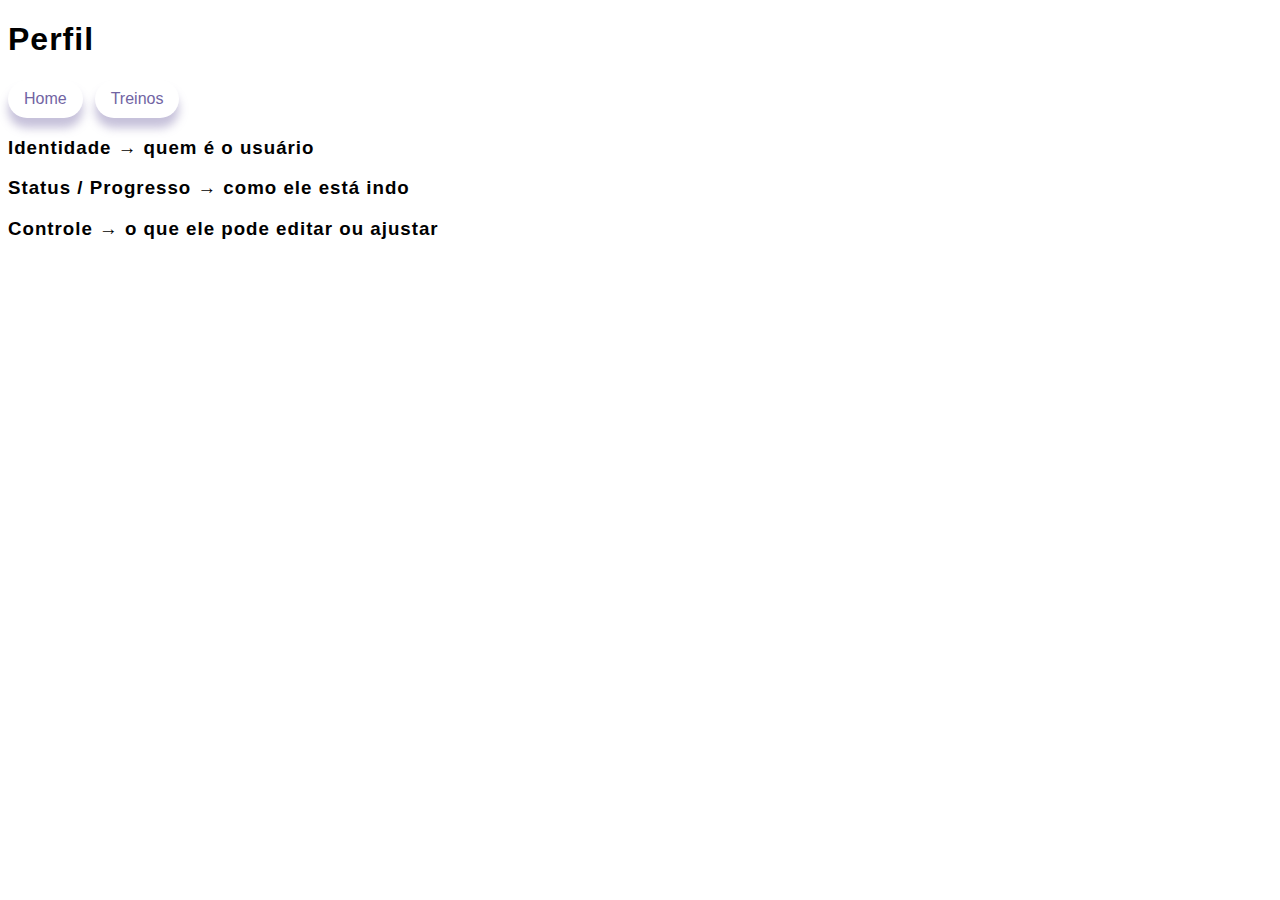
<file: src/pages/perfil/index.html>
<!DOCTYPE html>
<html lang="en">
<head>
    <meta charset="UTF-8">
    <meta name="viewport" content="width=device-width, initial-scale=1.0">
    <title>Document</title>

     <script src="../../js/nossoApp.js"></script>
    <link rel="stylesheet" href="../../styles/styles.css">
</head>
<body>
    <h1>

    Perfil
    </h1>

    <a href="../home/index.html" class="btn">Home</a>
<a href="../treinos/index.html" class="btn">Treinos</a>


<h3>Identidade → quem é o usuário</h3>

<h3>Status / Progresso → como ele está indo</h3>

<h3>Controle → o que ele pode editar ou ajustar</h3>


</body>
</html>
</file>
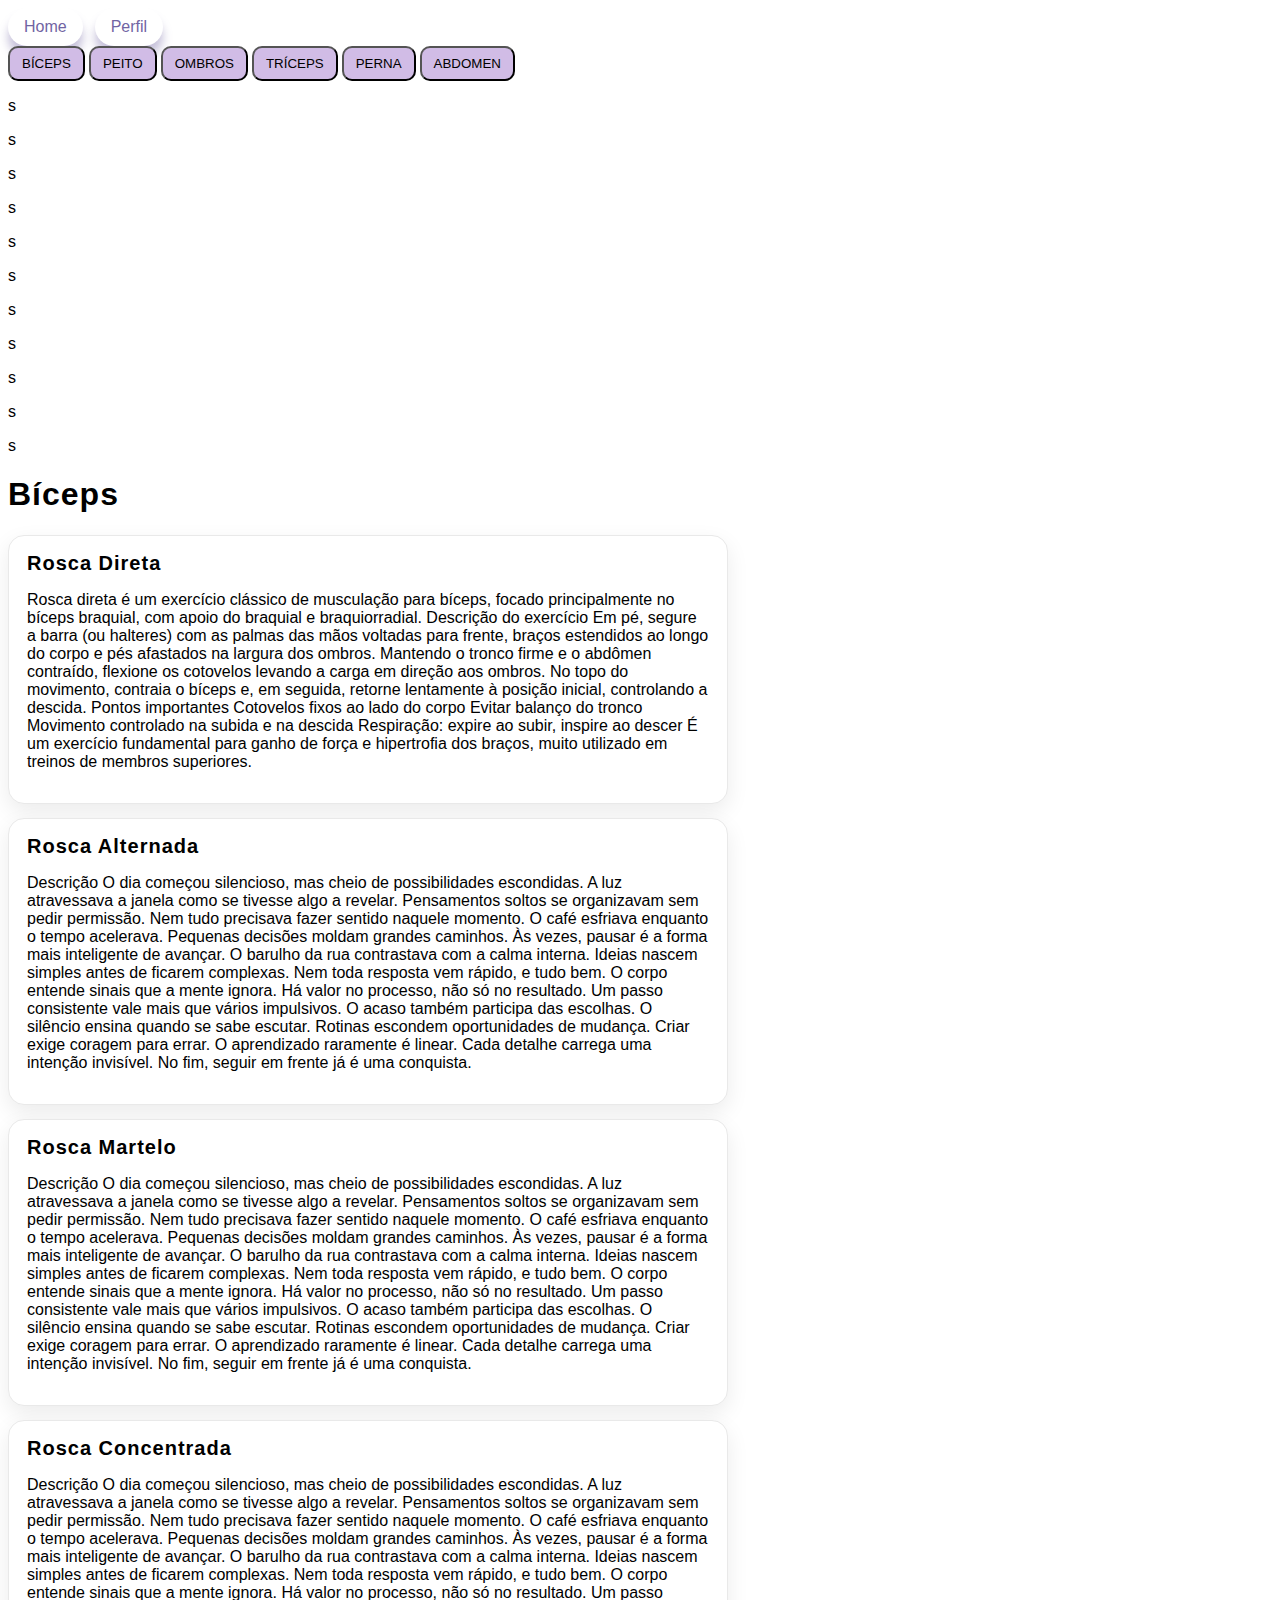
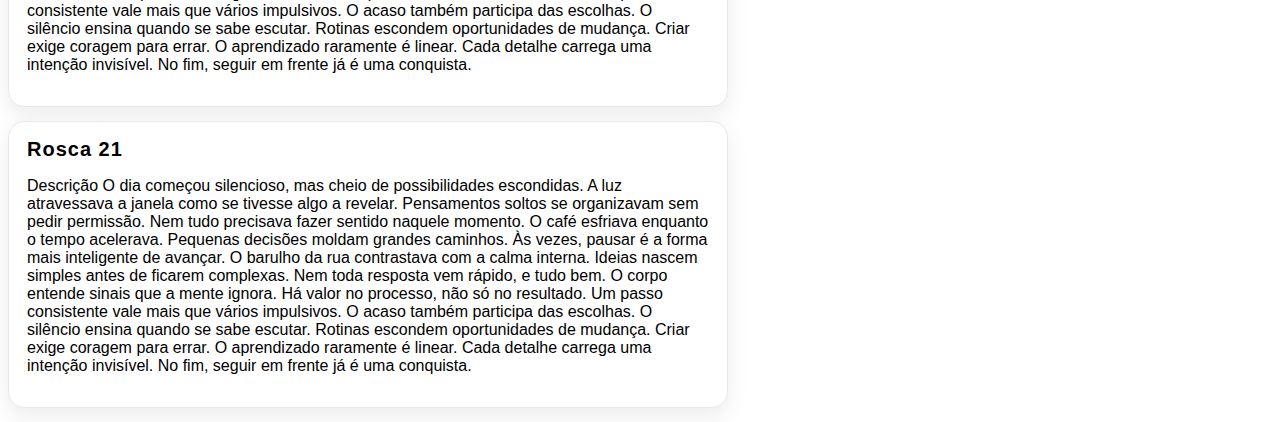
<file: src/pages/treinos/index.html>
<!DOCTYPE html>
<html lang="en">

<head>
    <meta charset="UTF-8">
    <meta name="viewport" content="width=device-width, initial-scale=1.0">
    <title>nossoApp</title>
    <link rel="stylesheet" href="../../styles/styles.css">
    <script src="../../js/nossoApp.js"></script>

</head>

<body>
    
        
<!----- <div class="fotoApp"> -->

       <!---- <h4>SUA FOTO AQUI!</h4> -->
       
        <a href="../home/index.html" class="btn">Home</a>
        <a href="../perfil/index.html" class="btn">Perfil</a>







        <div class="divCatalogo">
           <!--- <p class="titulo">Catálogo</p> -->


            <!-- Botão que mostra os treinos de biceps -->

            <button class="membrosLista" onclick="toggleBiceps()">BÍCEPS</button>
            <!--botao que mostra treinos de peito -->
            <button class="membrosLista" onclick="togglePeito()">PEITO</button>
            <!--botao que mostra treinos de ombros -->
            <button class="membrosLista" onclick="toggleOmbros()">OMBROS</button>

            <button class="membrosLista" onclick="">TRÍCEPS</button>

            <button class="membrosLista" onclick="">PERNA</button>

            <button class="membrosLista" onclick="">ABDOMEN</button>
            </div>
          


            <!-- Botoes com os treinos de biceps (cada um envia para um card div com o treino imgs desc) -->

            <button class="botoesCatalogo biceps" onclick="roscaDireta()" hidden>ROSCA DIRETA</button>
            <button class="botoesCatalogo biceps" onclick="roscaAlternada()" hidden>Rosca alternada</button>
            <button class="botoesCatalogo biceps" onclick="roscaMartelo()" hidden>Rosca martelo</button>
            <button class="botoesCatalogo biceps" onclick="roscaConcentrada()" hidden>Rosca concentrada</button>
            <button class="botoesCatalogo biceps" onclick="rosca21()" hidden>Rosca 21</button>


        

            <!-- treinos de peito-->
            <button class="botoesCatalogo peito" hidden>Supino com halteres</button>
            <button class="botoesCatalogo peito" hidden>Supino com halteres</button>
            <button class="botoesCatalogo peito" hidden>Supino com halteres</button>
            <button class="botoesCatalogo peito" hidden>Supino com halteres</button>
            <button class="botoesCatalogo peito" hidden>Supino com halteres</button>

        

            <!-- treinos de ombro -->
            <button class="botoesCatalogo ombros" hidden>Supino com halteres</button>
            <button class="botoesCatalogo ombros" hidden>Supino com halteres</button>
            <button class="botoesCatalogo ombros" hidden>Supino com halteres</button>
            <button class="botoesCatalogo ombros" hidden>Supino com halteres</button>
            <button class="botoesCatalogo ombros" hidden>Supino com halteres</button>



        </div>



    </div>
<div>

    <p>s</p>
    <p>s</p>
    <p>s</p>
    <p>s</p>
    <p>s</p>
    <p>s</p>
    <p>s</p>
    <p>s</p>
    <p>s</p>
    <p>s</p>
    <p>s</p>
</div>

    <h1>Bíceps</h1>
    <div class="cardExercicio" id="roscaDireta">
        <h3 id="roscaDireta">Rosca Direta</h3>
        <p>
            Rosca direta é um exercício clássico de musculação para bíceps, focado principalmente no bíceps braquial,
            com apoio do braquial e braquiorradial.

            Descrição do exercício

            Em pé, segure a barra (ou halteres) com as palmas das mãos voltadas para frente, braços estendidos ao longo
            do corpo e pés afastados na largura dos ombros.
            Mantendo o tronco firme e o abdômen contraído, flexione os cotovelos levando a carga em direção aos ombros.
            No topo do movimento, contraia o bíceps e, em seguida, retorne lentamente à posição inicial, controlando a
            descida.

            Pontos importantes

            Cotovelos fixos ao lado do corpo

            Evitar balanço do tronco

            Movimento controlado na subida e na descida

            Respiração: expire ao subir, inspire ao descer

            É um exercício fundamental para ganho de força e hipertrofia dos braços, muito utilizado em treinos de
            membros superiores.


        </p>
    </div>

    <div class="cardExercicio">
        <h3 id="roscaAlternada">Rosca Alternada</h3>
        <p>Descrição

            O dia começou silencioso, mas cheio de possibilidades escondidas.

            A luz atravessava a janela como se tivesse algo a revelar.

            Pensamentos soltos se organizavam sem pedir permissão.

            Nem tudo precisava fazer sentido naquele momento.

            O café esfriava enquanto o tempo acelerava.

            Pequenas decisões moldam grandes caminhos.

            Às vezes, pausar é a forma mais inteligente de avançar.

            O barulho da rua contrastava com a calma interna.

            Ideias nascem simples antes de ficarem complexas.

            Nem toda resposta vem rápido, e tudo bem.

            O corpo entende sinais que a mente ignora.

            Há valor no processo, não só no resultado.

            Um passo consistente vale mais que vários impulsivos.

            O acaso também participa das escolhas.

            O silêncio ensina quando se sabe escutar.

            Rotinas escondem oportunidades de mudança.

            Criar exige coragem para errar.

            O aprendizado raramente é linear.

            Cada detalhe carrega uma intenção invisível.

            No fim, seguir em frente já é uma conquista.
        </p>
    </div>


    <div class="cardExercicio">
        <h3 id="roscaMartelo">Rosca Martelo</h3>
        <p>Descrição

            O dia começou silencioso, mas cheio de possibilidades escondidas.

            A luz atravessava a janela como se tivesse algo a revelar.

            Pensamentos soltos se organizavam sem pedir permissão.

            Nem tudo precisava fazer sentido naquele momento.

            O café esfriava enquanto o tempo acelerava.

            Pequenas decisões moldam grandes caminhos.

            Às vezes, pausar é a forma mais inteligente de avançar.

            O barulho da rua contrastava com a calma interna.

            Ideias nascem simples antes de ficarem complexas.

            Nem toda resposta vem rápido, e tudo bem.

            O corpo entende sinais que a mente ignora.

            Há valor no processo, não só no resultado.

            Um passo consistente vale mais que vários impulsivos.

            O acaso também participa das escolhas.

            O silêncio ensina quando se sabe escutar.

            Rotinas escondem oportunidades de mudança.

            Criar exige coragem para errar.

            O aprendizado raramente é linear.

            Cada detalhe carrega uma intenção invisível.

            No fim, seguir em frente já é uma conquista.
        </p>
    </div>

    <div class="cardExercicio">
        <h3 id="roscaConcentrada">Rosca Concentrada</h3>
        <p>Descrição

            O dia começou silencioso, mas cheio de possibilidades escondidas.

            A luz atravessava a janela como se tivesse algo a revelar.

            Pensamentos soltos se organizavam sem pedir permissão.

            Nem tudo precisava fazer sentido naquele momento.

            O café esfriava enquanto o tempo acelerava.

            Pequenas decisões moldam grandes caminhos.

            Às vezes, pausar é a forma mais inteligente de avançar.

            O barulho da rua contrastava com a calma interna.

            Ideias nascem simples antes de ficarem complexas.

            Nem toda resposta vem rápido, e tudo bem.

            O corpo entende sinais que a mente ignora.

            Há valor no processo, não só no resultado.

            Um passo consistente vale mais que vários impulsivos.

            O acaso também participa das escolhas.

            O silêncio ensina quando se sabe escutar.

            Rotinas escondem oportunidades de mudança.

            Criar exige coragem para errar.

            O aprendizado raramente é linear.

            Cada detalhe carrega uma intenção invisível.

            No fim, seguir em frente já é uma conquista.
        </p>

    </div>



    <div class="cardExercicio">
        <h3 id="rosca21">Rosca 21</h3>
        <p>Descrição

            O dia começou silencioso, mas cheio de possibilidades escondidas.

            A luz atravessava a janela como se tivesse algo a revelar.

            Pensamentos soltos se organizavam sem pedir permissão.

            Nem tudo precisava fazer sentido naquele momento.

            O café esfriava enquanto o tempo acelerava.

            Pequenas decisões moldam grandes caminhos.

            Às vezes, pausar é a forma mais inteligente de avançar.

            O barulho da rua contrastava com a calma interna.

            Ideias nascem simples antes de ficarem complexas.

            Nem toda resposta vem rápido, e tudo bem.

            O corpo entende sinais que a mente ignora.

            Há valor no processo, não só no resultado.

            Um passo consistente vale mais que vários impulsivos.

            O acaso também participa das escolhas.

            O silêncio ensina quando se sabe escutar.

            Rotinas escondem oportunidades de mudança.

            Criar exige coragem para errar.

            O aprendizado raramente é linear.

            Cada detalhe carrega uma intenção invisível.

            No fim, seguir em frente já é uma conquista.
        </p>

    </div>


</body>

</html>
</file>
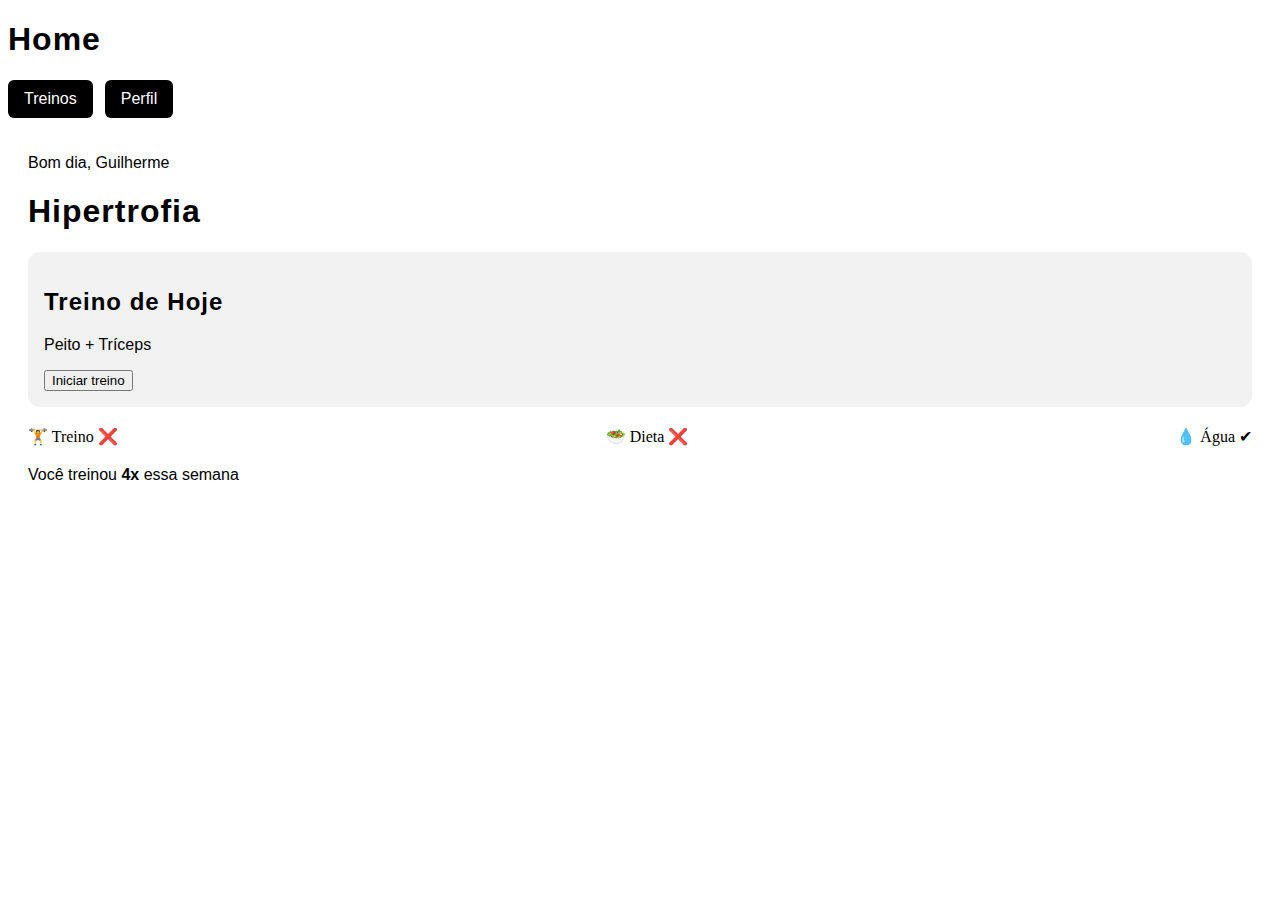
<file: html/home.html>
<!DOCTYPE html>
<html lang="en">
<head>
    <meta charset="UTF-8">
    <meta name="viewport" content="width=device-width, initial-scale=1.0">
    <title>Document</title>

     <script src="../js/nossoApp.js"></script>
    <link rel="stylesheet" href="../css/nossoApp.css">
</head>
<body>
    <h1>


        Home


    </h1>


    <div>


<a href="treinos.html" class="btn">Treinos</a>
<a href="perfil.html" class="btn">Perfil</a>

<section class="home">

  <header class="home-header">
    <p>Bom dia, Guilherme</p>
    <h1>Hipertrofia</h1>
  </header>

  <div class="card treino-hoje">
    <h2>Treino de Hoje</h2>
    <p>Peito + Tríceps</p>
    <button>Iniciar treino</button>
  </div>

  <div class="status-dia">
    <div>🏋️ Treino ❌</div>
    <div>🥗 Dieta ❌</div>
    <div>💧 Água ✔</div>
  </div>

  <div class="progresso">
    <p>Você treinou <strong>4x</strong> essa semana</p>
  </div>

</section>

    </div>
</body>
</html>
</file>
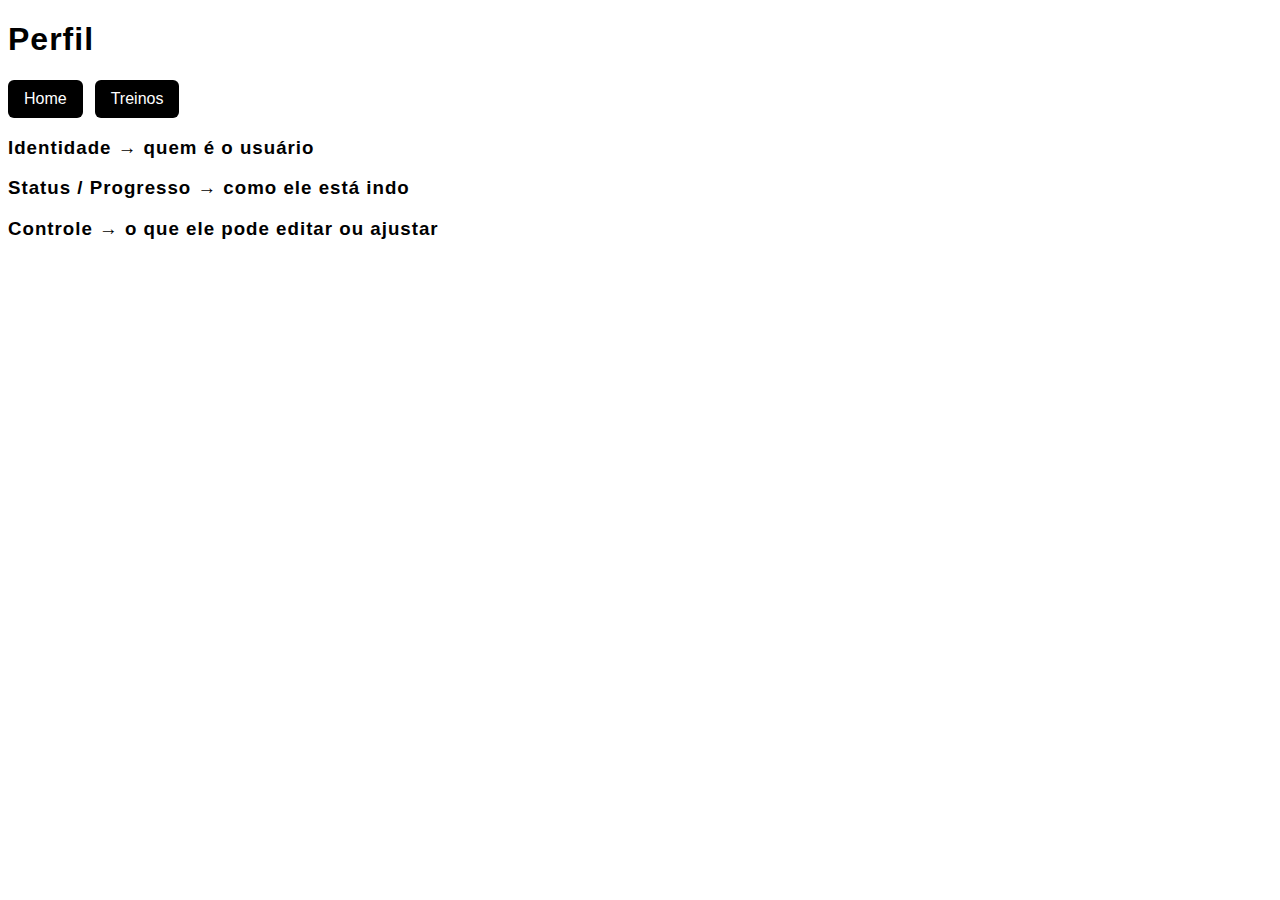
<file: html/perfil.html>
<!DOCTYPE html>
<html lang="en">
<head>
    <meta charset="UTF-8">
    <meta name="viewport" content="width=device-width, initial-scale=1.0">
    <title>Document</title>

     <script src="../js/nossoApp.js"></script>
    <link rel="stylesheet" href="../css/nossoApp.css">
</head>
<body>
    <h1>

    Perfil
    </h1>

    <a href="home.html" class="btn">Home</a>
<a href="treinos.html" class="btn">Treinos</a>


<h3>Identidade → quem é o usuário</h3>

<h3>Status / Progresso → como ele está indo</h3>

<h3>Controle → o que ele pode editar ou ajustar</h3>


</body>
</html>
</file>
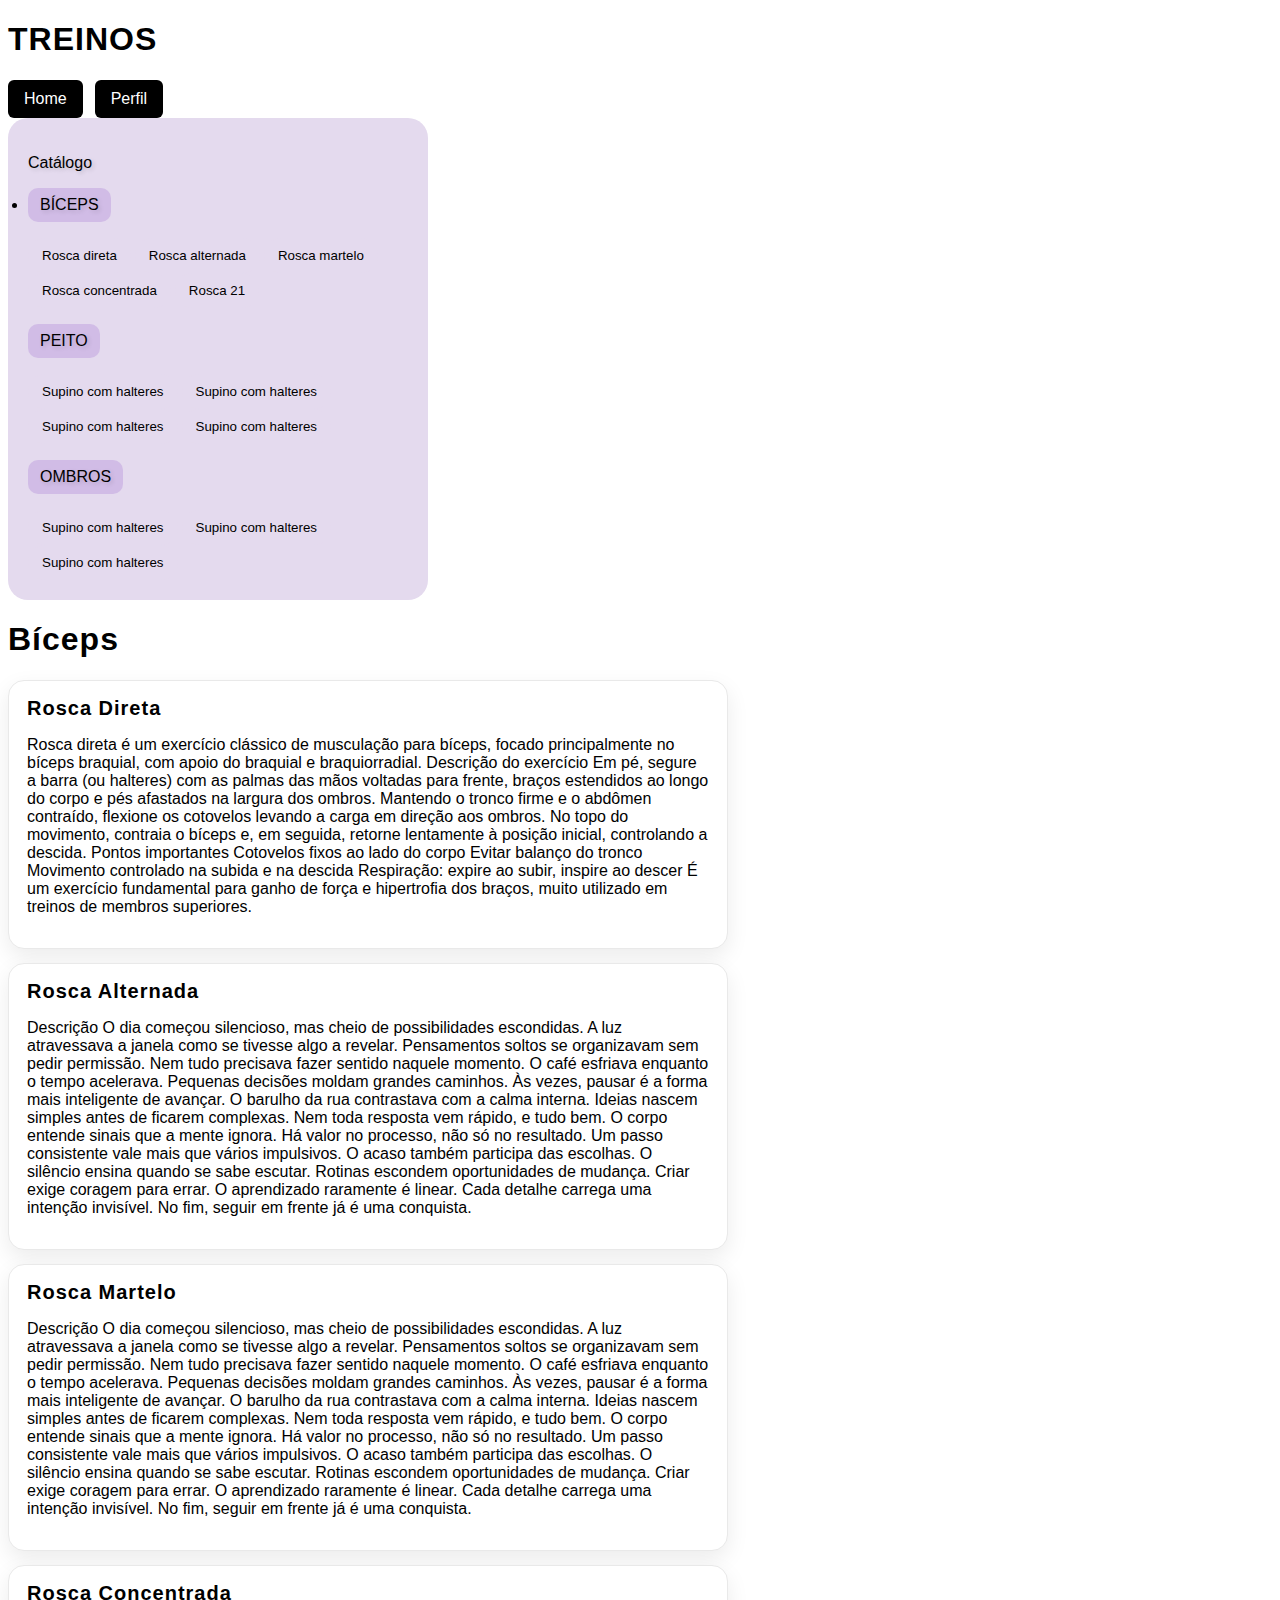
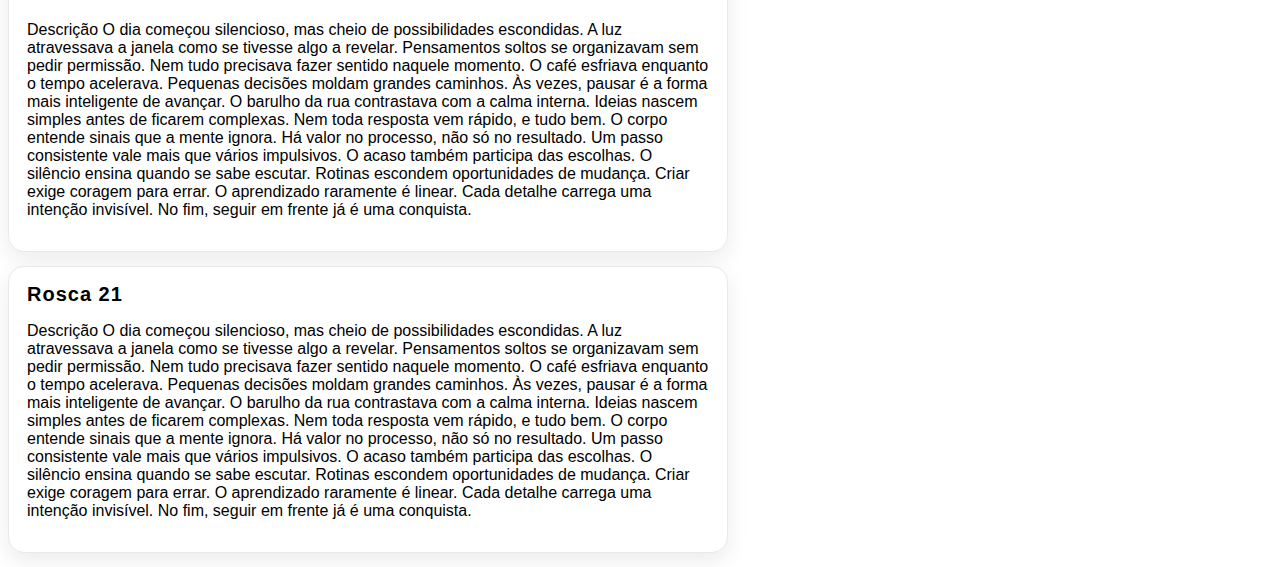
<file: html/treinos.html>
<!DOCTYPE html>
<html lang="en">

<head>
    <meta charset="UTF-8">
    <meta name="viewport" content="width=device-width, initial-scale=1.0">
    <title>nossoApp</title>

    <script src="../js/nossoApp.js"></script>
    <link rel="stylesheet" href="../css/nossoApp.css">

</head>

<body>
    <div>
        <h1 class="p">TREINOS</h1>
   <a href="home.html" class="btn">Home</a>
<a href="perfil.html" class="btn">Perfil</a>
    
    





        <div class="divCatalogo">
            <p class="titulo">Catálogo</p>

            

            <li id="listaExercicios">
               <p class="membrosLista">BÍCEPS</p>
                <button class="botoesCatalogo" onclick="roscaDireta()">Rosca direta</button>
                <button class="botoesCatalogo" onclick="roscaAlternada()">Rosca alternada</button>
                <button class="botoesCatalogo" onclick="roscaMartelo()">Rosca martelo</button>
                <button class="botoesCatalogo" onclick="roscaConcentrada()">Rosca concentrada</button>
                <button class="botoesCatalogo" onclick="rosca21()">Rosca 21</button>
                <p class="membrosLista">PEITO</p>
                <button class="botoesCatalogo">Supino com halteres</button>
                <button class="botoesCatalogo">Supino com halteres</button>
                <button class="botoesCatalogo">Supino com halteres</button>
                <button class="botoesCatalogo">Supino com halteres</button>
                <p class="membrosLista">OMBROS</p>
                <button class="botoesCatalogo">Supino com halteres</button>
                <button class="botoesCatalogo">Supino com halteres</button>
                <button class="botoesCatalogo">Supino com halteres</button>

            </li>

        </div>



    </div>


    <h1>Bíceps</h1>
    <div class="cardExercicio" id="roscaDireta">
        <h3 id="roscaDireta">Rosca Direta</h3>
        <p>
            Rosca direta é um exercício clássico de musculação para bíceps, focado principalmente no bíceps braquial,
            com apoio do braquial e braquiorradial.

            Descrição do exercício

            Em pé, segure a barra (ou halteres) com as palmas das mãos voltadas para frente, braços estendidos ao longo
            do corpo e pés afastados na largura dos ombros.
            Mantendo o tronco firme e o abdômen contraído, flexione os cotovelos levando a carga em direção aos ombros.
            No topo do movimento, contraia o bíceps e, em seguida, retorne lentamente à posição inicial, controlando a
            descida.

            Pontos importantes

            Cotovelos fixos ao lado do corpo

            Evitar balanço do tronco

            Movimento controlado na subida e na descida

            Respiração: expire ao subir, inspire ao descer

            É um exercício fundamental para ganho de força e hipertrofia dos braços, muito utilizado em treinos de
            membros superiores.


        </p>
    </div>

    <div class="cardExercicio">
        <h3 id="roscaAlternada">Rosca Alternada</h3>
        <p>Descrição

            O dia começou silencioso, mas cheio de possibilidades escondidas.

            A luz atravessava a janela como se tivesse algo a revelar.

            Pensamentos soltos se organizavam sem pedir permissão.

            Nem tudo precisava fazer sentido naquele momento.

            O café esfriava enquanto o tempo acelerava.

            Pequenas decisões moldam grandes caminhos.

            Às vezes, pausar é a forma mais inteligente de avançar.

            O barulho da rua contrastava com a calma interna.

            Ideias nascem simples antes de ficarem complexas.

            Nem toda resposta vem rápido, e tudo bem.

            O corpo entende sinais que a mente ignora.

            Há valor no processo, não só no resultado.

            Um passo consistente vale mais que vários impulsivos.

            O acaso também participa das escolhas.

            O silêncio ensina quando se sabe escutar.

            Rotinas escondem oportunidades de mudança.

            Criar exige coragem para errar.

            O aprendizado raramente é linear.

            Cada detalhe carrega uma intenção invisível.

            No fim, seguir em frente já é uma conquista.
        </p>
    </div>


    <div class="cardExercicio">
        <h3 id="roscaMartelo">Rosca Martelo</h3>
        <p>Descrição

            O dia começou silencioso, mas cheio de possibilidades escondidas.

            A luz atravessava a janela como se tivesse algo a revelar.

            Pensamentos soltos se organizavam sem pedir permissão.

            Nem tudo precisava fazer sentido naquele momento.

            O café esfriava enquanto o tempo acelerava.

            Pequenas decisões moldam grandes caminhos.

            Às vezes, pausar é a forma mais inteligente de avançar.

            O barulho da rua contrastava com a calma interna.

            Ideias nascem simples antes de ficarem complexas.

            Nem toda resposta vem rápido, e tudo bem.

            O corpo entende sinais que a mente ignora.

            Há valor no processo, não só no resultado.

            Um passo consistente vale mais que vários impulsivos.

            O acaso também participa das escolhas.

            O silêncio ensina quando se sabe escutar.

            Rotinas escondem oportunidades de mudança.

            Criar exige coragem para errar.

            O aprendizado raramente é linear.

            Cada detalhe carrega uma intenção invisível.

            No fim, seguir em frente já é uma conquista.
        </p>
    </div>

    <div class="cardExercicio">
        <h3 id="roscaConcentrada">Rosca Concentrada</h3>
        <p>Descrição

            O dia começou silencioso, mas cheio de possibilidades escondidas.

            A luz atravessava a janela como se tivesse algo a revelar.

            Pensamentos soltos se organizavam sem pedir permissão.

            Nem tudo precisava fazer sentido naquele momento.

            O café esfriava enquanto o tempo acelerava.

            Pequenas decisões moldam grandes caminhos.

            Às vezes, pausar é a forma mais inteligente de avançar.

            O barulho da rua contrastava com a calma interna.

            Ideias nascem simples antes de ficarem complexas.

            Nem toda resposta vem rápido, e tudo bem.

            O corpo entende sinais que a mente ignora.

            Há valor no processo, não só no resultado.

            Um passo consistente vale mais que vários impulsivos.

            O acaso também participa das escolhas.

            O silêncio ensina quando se sabe escutar.

            Rotinas escondem oportunidades de mudança.

            Criar exige coragem para errar.

            O aprendizado raramente é linear.

            Cada detalhe carrega uma intenção invisível.

            No fim, seguir em frente já é uma conquista.
        </p>

    </div>



    <div class="cardExercicio">
        <h3 id="rosca21">Rosca 21</h3>
        <p>Descrição

            O dia começou silencioso, mas cheio de possibilidades escondidas.

            A luz atravessava a janela como se tivesse algo a revelar.

            Pensamentos soltos se organizavam sem pedir permissão.

            Nem tudo precisava fazer sentido naquele momento.

            O café esfriava enquanto o tempo acelerava.

            Pequenas decisões moldam grandes caminhos.

            Às vezes, pausar é a forma mais inteligente de avançar.

            O barulho da rua contrastava com a calma interna.

            Ideias nascem simples antes de ficarem complexas.

            Nem toda resposta vem rápido, e tudo bem.

            O corpo entende sinais que a mente ignora.

            Há valor no processo, não só no resultado.

            Um passo consistente vale mais que vários impulsivos.

            O acaso também participa das escolhas.

            O silêncio ensina quando se sabe escutar.

            Rotinas escondem oportunidades de mudança.

            Criar exige coragem para errar.

            O aprendizado raramente é linear.

            Cada detalhe carrega uma intenção invisível.

            No fim, seguir em frente já é uma conquista.
        </p>

    </div>


</body>

</html>
</file>
<file: src/styles/styles.css>
/* 1) Base: já responsivo */
* { box-sizing: border-box; }

html { scroll-behavior: smooth; }

@media (max-width: 768px) {
  .divCatalogo {
    width: 100%;
    padding: 30px;
    top: 0;
    border-radius: 20px; /* vira uma barra no topo */
    /*position: sticky;*/
    z-index: 10;
    margin-top: 15px;
  }
}

.exercicios{
  background-color: rgb(160, 120, 158);
  display: flex;
  gap: 12px;
  margin-top: 24px;          /* evita % */
  flex-wrap: wrap;           /* quebra linha se faltar espaço */
}

/* botões melhores no toque */
.botoesCatalogo{
  background-color: rgb(228, 218, 238);
  border-radius: 20px;
  padding: 10px 14px;
  border: 0;
  cursor: pointer;
}

/* itens/“membros” sem ficar minúsculo */
.membrosLista{
  background-color: rgb(209, 188, 230);
  border-radius: 10px;
  padding: 8px 12px;
  width: fit-content;
  font-family: 'Bebas Neue', sans-serif;
  
}





  .exercicios{
    flex-direction: column;  /* empilha no celular */
    margin-top: 16px;
    padding: 1px;
    margin-left: 20px;
  }

  .botoesCatalogo{
    width: 100%;             /* botão grandão, fácil de clicar */
    
  }


/* Card do exercício */
.cardExercicio{
  background: #ffffff;
  border: 1px solid #e9e9e9;
  border-radius: 16px;
  padding: 16px 18px;
  margin: 14px 0;
  box-shadow: 0 8px 22px rgba(0,0,0,0.08);
  max-width: 720px;

  /* pra ficar mais “responsivo” e centralizado */
  width: 100%;
}

/* Título do exercício dentro do card */
.cardExercicio h3{
  margin: 0 0 8px 0;
  font-size: 20px;
  font-weight: 700;
}




/* (Opcional) Efeito ao passar o mouse */
.cardExercicio:hover{
  transform: translateY(-2px);
  transition: 0.2s ease;
  box-shadow: 0 12px 30px rgba(0,0,0,0.12);
}

/* (Opcional) animação de destaque quando chega nele via scroll */
.cardExercicio:target{
  outline: 3px solid rgba(240, 169, 16, 0.6);
  box-shadow: 0 14px 40px rgba(240, 169, 16, 0.25);
}

section {
  min-height: 1vh;
  padding: 2px;
}

.btn {
  display: inline-block;
  padding: 10px 16px;
  background: #fff;
  color: #7164a3;
  box-shadow: 0 10px 10px rgba(113, 100, 163, 0.4);
  text-decoration: none;
  border-radius: 50px;
  margin-right: 8px;
}

h1, h2, h3 {
  font-family: 'Bebas Neue', sans-serif;
  letter-spacing: 1px;
}

p, span, button, a {
  font-family: 'Montserrat', sans-serif;
}

.home {
  padding: 20px;
}

.home-header {
  margin-bottom: 20px;
}

.card {
  background: #f2f2f2;
  padding: 16px;
  border-radius: 12px;
  margin-bottom: 20px;
}

.status-dia {
  display: flex;
  justify-content: space-between;
  margin-bottom: 20px;
}

[hidden] {
  display: none !important;
}

.fotoApp{

  margin-left: 300px;
 
}





/* PERFIL */



/*TREINOS */


/*HOME */



/* GERAL */
</file>
<file: css/nossoApp.css>
/* 1) Base: já responsivo */
* { box-sizing: border-box; }

html { scroll-behavior: smooth; }

.divCatalogo{
  background-color: rgb(228, 218, 238);
  width: min(420px, 100%);   /* no desktop limita, no mobile ocupa 100% */
  padding: 20px;
  border-radius: 20px;

  position: sticky;          /* melhor que fixed pra mobile */
  top: 12px;

  /* text-shadow correto */
  text-shadow: 2px 2px 4px rgba(0,0,0,0.15);
}

.exercicios{
  background-color: rgb(160, 120, 158);
  display: flex;
  gap: 12px;
  margin-top: 24px;          /* evita % */
  flex-wrap: wrap;           /* quebra linha se faltar espaço */
}

/* botões melhores no toque */
.botoesCatalogo{
  background-color: rgb(228, 218, 238);
  border-radius: 20px;
  padding: 10px 14px;
  border: 0;
  cursor: pointer;
}

/* itens/“membros” sem ficar minúsculo */
.membrosLista{
  background-color: rgb(209, 188, 230);
  border-radius: 10px;
  padding: 8px 12px;
  width: fit-content;
  font-family: 'Bebas Neue', sans-serif;
  
}

/* 2) Mobile: muda layout */
@media (max-width: 768px) {

  .divCatalogo{
    width: 100%;
    padding: 14px;
    top: 0;
    border-radius: 0;        /* fica tipo “barra” no topo */
    position: sticky;
    z-index: 10;
  }

  .exercicios{
    flex-direction: column;  /* empilha no celular */
    margin-top: 16px;
    padding: 1px;
    margin-left: 20px;
  }

  .botoesCatalogo{
    width: 100%;             /* botão grandão, fácil de clicar */
    display: block;
  }
}

/* Card do exercício */
.cardExercicio{
  background: #ffffff;
  border: 1px solid #e9e9e9;
  border-radius: 16px;
  padding: 16px 18px;
  margin: 14px 0;
  box-shadow: 0 8px 22px rgba(0,0,0,0.08);
  max-width: 720px;

  /* pra ficar mais “responsivo” e centralizado */
  width: 100%;
}

/* Título do exercício dentro do card */
.cardExercicio h3{
  margin: 0 0 8px 0;
  font-size: 20px;
  font-weight: 700;
}




/* (Opcional) Efeito ao passar o mouse */
.cardExercicio:hover{
  transform: translateY(-2px);
  transition: 0.2s ease;
  box-shadow: 0 12px 30px rgba(0,0,0,0.12);
}

/* (Opcional) animação de destaque quando chega nele via scroll */
.cardExercicio:target{
  outline: 3px solid rgba(240, 169, 16, 0.6);
  box-shadow: 0 14px 40px rgba(240, 169, 16, 0.25);
}

section {
  min-height: 1vh;
  padding: 2px;
}

.btn {
  display: inline-block;
  padding: 10px 16px;
  background: #000;
  color: #fff;
  text-decoration: none;
  border-radius: 6px;
  margin-right: 8px;
}

h1, h2, h3 {
  font-family: 'Bebas Neue', sans-serif;
  letter-spacing: 1px;
}

p, span, button, a {
  font-family: 'Montserrat', sans-serif;
}

.home {
  padding: 20px;
}

.home-header {
  margin-bottom: 20px;
}

.card {
  background: #f2f2f2;
  padding: 16px;
  border-radius: 12px;
  margin-bottom: 20px;
}

.status-dia {
  display: flex;
  justify-content: space-between;
  margin-bottom: 20px;
}
</file>
